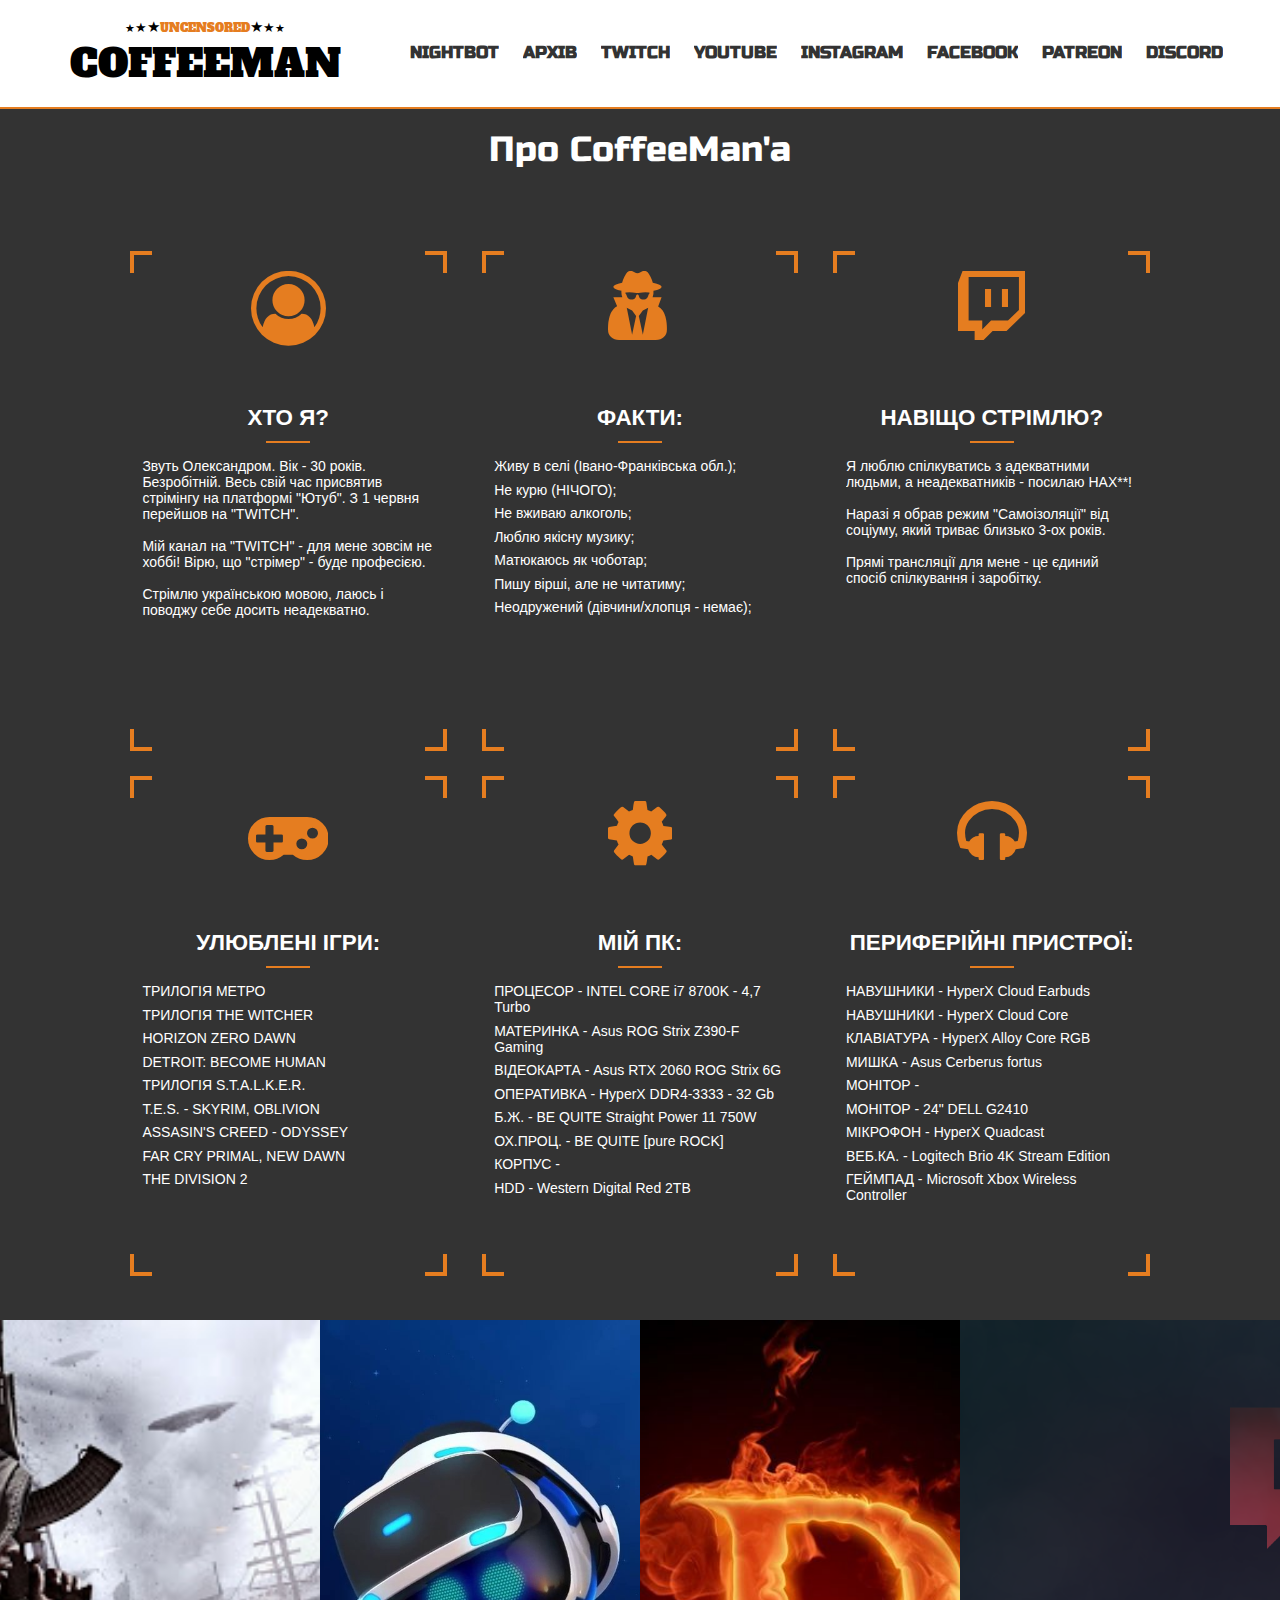
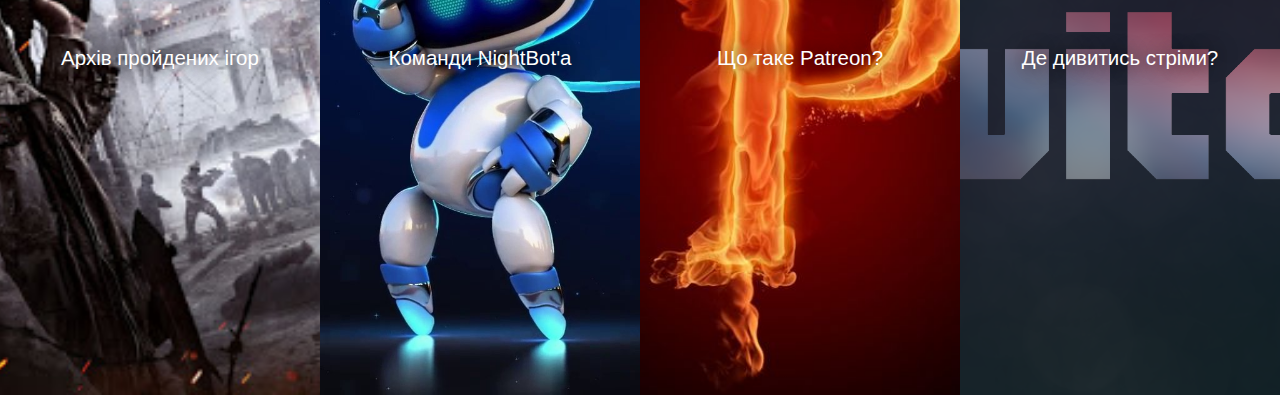
<file: index.html>
<!DOCTYPE html>
<html lang="ua" class="before_loading">
<head>
	<meta charset="UTF-8">
	<meta name="viewport" content="width=device-width, initial-scale=1.0">
	<title>ДІМ КОФІМЕНА</title>
	<link rel="shortcut icon" type="image/x-icon" href="imgs/favicon.ico">
	<link rel="stylesheet" href="styles.css">
	<link href="https://fonts.googleapis.com/css2?family=Alfa+Slab+One&family=Russo+One&family=Staatliches&display=swap" rel="stylesheet">
	<link rel="stylesheet" href="font-awesome-4.7.0/css/font-awesome.min.css">
	<meta name="description" content="Персональний вебсайт україномовного Twitch-стрімера COFFEEMAN">
</head>
<body>

	<div class="preloader">
		<span></span>
		<span></span>
		<span></span>
		<span></span>
		<span></span>
	</div>

	<header class="header">
		<a href="index.html" class="logo_img">
			<div class="unc">
				<span class="first_star">★</span><span class="second_star">★</span><span class="third_star">★</span><span class="uncensored">Uncensored</span><span class="third_star">★</span><span class="second_star">★</span><span class="first_star">★</span>
			</div>
			<span class="coffeeman">Coffeeman</span>
		</a>
		<div class="menu">
			<a href="nightbot" class="nightbot">Nightbot</a>
			<a href="archive" class="archive">Архів</a>
			<a href="https://www.twitch.tv/coffeeman_unc_ua" class="twitch">Twitch</a>
			<a href="https://www.youtube.com/c/COFFEEMAN_UNC" class="youtube">YouTube</a>
			<a href="https://www.instagram.com/coffeeman_unc_ua/" class="instagram">Instagram</a>
			<a href="https://www.facebook.com/groups/COFFEEMAN.ua" class="facebook">Facebook</a>
			<a href="https://www.patreon.com/coffeeman_unc_ua" class="patreon">Patreon</a>
			<a href="https://discord.com/invite/ydeGGbC" class="discord">Discord</a>
		</div>
		<a href="#" class="menu_btn" onclick="change_menu()">
			<span></span>
		</a>
	</header>

	<div class="mobile_menu">
		<a href="nightbot">Nightbot</a>
		<a href="archive">Архів</a>
		<a href="https://www.twitch.tv/coffeeman_unc_ua">Twitch</a>
		<a href="https://www.youtube.com/c/COFFEEMAN_UNC">YouTube</a>
		<a href="https://www.instagram.com/coffeeman_unc_ua/">Instagram</a>
		<a href="https://www.facebook.com/groups/COFFEEMAN.ua">Facebook</a>
		<a href="https://www.patreon.com/coffeeman_unc_ua">Patreon</a>
		<a href="https://discord.com/invite/ydeGGbC">Discord</a>
	</div>

	<div class="jump"></div>

	<div class="content">
		<p class="info">Про CoffeeMan'а</p>
		<div class="card_wrap">
			<div class="card">
				<i class="fa fa-user-circle-o"></i>
				<h5 class="main_text">Хто я?</h5>
				<div class="underBlockLine"></div>
				<p class="secondText">
					Звуть Олександром. Вік - 30 років. Безробітній. Весь свій час присвятив стрімінгу на платформі "Ютуб". З 1 червня перейшов на "TWITCH".<br><br>
					Мій канал на "TWITCH" - для мене зовсім не хоббі! Вірю, що "стрімер" - буде професією.<br><br>
					Стрімлю українською мовою, лаюсь і поводжу себе досить неадекватно.
				</p>
			</div>
			<div class="card">
				<i class="fa fa-user-secret"></i>
				<h5 class="main_text">Факти:</h5>
				<div class="underBlockLine"></div>
				<ul class="secondText">
					<li>Живу в селі (Івано-Франківська обл.);</li>
					<li>Не курю (НІЧОГО);</li>
					<li>Не вживаю алкоголь;</li>
					<li>Люблю якісну музику;</li>
					<li>Матюкаюсь як чоботар;</li>
					<li>Пишу вірші, але не читатиму;</li>
					<li>Неодружений (дівчини/хлопця - немає);</li>
				</ul>
			</div>
			<div class="card">
				<i class="fa fa-twitch"></i>
				<h5 class="main_text">Навіщо стрімлю?</h5>
				<div class="underBlockLine"></div>
				<p class="secondText">
					Я люблю спілкуватись з адекватними людьми, а неадекватників - посилаю НАХ**!<br><br>
					Наразі я обрав режим "Самоізоляції" від соціуму, який триває близько 3-ох років.<br><br>
					Прямі трансляції для мене - це єдиний спосіб спілкування і заробітку.
				</p>
			</div>
			<div class="card">
				<i class="fa fa-gamepad"></i>
				<h5 class="main_text">Улюблені ігри:</h5>
				<div class="underBlockLine"></div>
				<ul class="secondText ttuc">
					<li>Трилогія Метро</li>
					<li>Трилогія The Witcher</li>
					<li>Horizon Zero Dawn</li>
					<li>Detroit: Become Human</li>
					<li>Трилогія S.T.A.L.K.E.R.</li>
					<li>T.E.S. - Skyrim, Oblivion</li>
					<li>Assasin's Creed - Odyssey</li>
					<li>Far Cry Primal, New Dawn</li>
					<li>The Division 2</li>
				</ul>
			</div>
			<div class="card">
				<i class="fa fa-cog"></i>
				<h5 class="main_text">Мій ПК:</h5>
				<div class="underBlockLine"></div>
				<ul class="secondText">
					<li>ПРОЦЕСОР - INTEL CORE i7 8700K - 4,7 Turbo</li>
					<li>МАТЕРИНКА - Asus ROG Strix Z390-F Gaming</li>
					<li>ВІДЕОКАРТА - Asus RTX 2060 ROG Strix 6G </li>
					<li>ОПЕРАТИВКА - HyperX DDR4-3333 - 32 Gb </li>
					<li>Б.Ж. - BE QUITE Straight Power 11 750W </li>
					<li>ОХ.ПРОЦ. - BE QUITE [pure ROCK] </li>
					<li>КОРПУС -  </li>
					<li>HDD - Western Digital Red 2TB</li>
				</ul>
			</div>
			<div class="card">
				<i class="fa fa-headphones"></i>
				<h5 class="main_text">Периферійні пристрої:</h5>
				<div class="underBlockLine"></div>
				<ul class="secondText">
					<li>НАВУШНИКИ - HyperX Cloud Earbuds</li>
					<li>НАВУШНИКИ - HyperX Cloud Core</li>
					<li>КЛАВІАТУРА - HyperX Alloy Core RGB</li>
					<li>МИШКА - Asus Cerberus fortus</li>
					<li>МОНІТОР -</li>
					<li>МОНІТОР - 24" DELL G2410</li>
					<li>МІКРОФОН - HyperX Quadcast </li>
					<li>ВЕБ.КА. - Logitech Brio 4K Stream Edition</li>
					<li>ГЕЙМПАД - Microsoft Xbox Wireless Controller</li>
				</ul>
			</div>
		</div>
	</div>

	<div class="slider">
		<div class="slider_item slider_item-1" onclick="open_slider_1()">
			<span>Архів пройдених ігор</span>
		</div>
		<div class="slider_item slider_item-2" onclick="open_slider_2()">
			<span>Команди NightBot'а</span>
		</div>
		<div class="slider_item slider_item-3" onclick="open_slider_3()">
			<span>Що таке Patreon?</span>
		</div>
		<div class="slider_item slider_item-4" onclick="open_slider_4()">
			<span>Де дивитись стріми?</span>
		</div>
	</div>

	<script src="jquery.min.js"></script>
	<script src="scripts.js"></script>

</body>
</html>
</file>
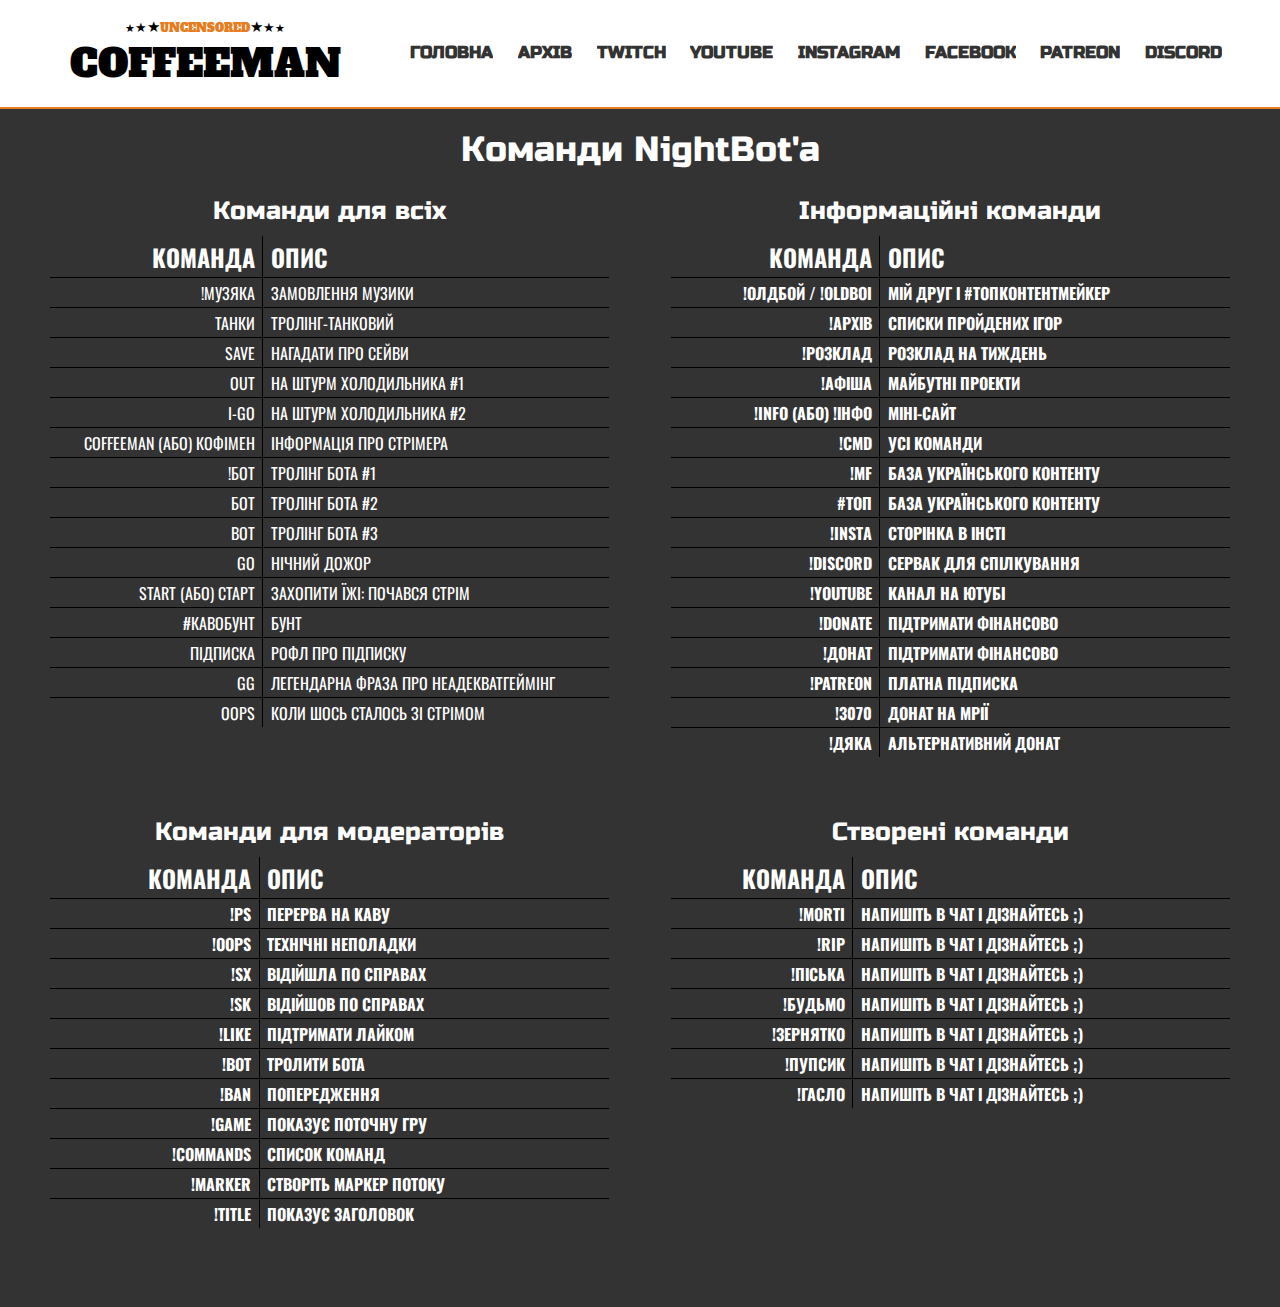
<file: nightbot.html>
<!DOCTYPE html>
<html lang="ua" class="before_loading">
<head>
	<meta charset="UTF-8">
	<meta name="viewport" content="width=device-width, initial-scale=1.0">
	<title>КОМАНДИ NIGHTBOT'У</title>
	<link rel="shortcut icon" type="image/x-icon" href="imgs/favicon.ico">
	<link rel="stylesheet" href="styles.css">
	<link href="https://fonts.googleapis.com/css2?family=Alfa+Slab+One&family=Russo+One&family=Staatliches&display=swap" rel="stylesheet">
	<link href="https://fonts.googleapis.com/css2?family=Oswald:wght@200;300;400;500;600;700&display=swap" rel="stylesheet">
	<link rel="stylesheet" href="font-awesome-4.7.0/css/font-awesome.min.css">
	<meta name="description" content="Персональний вебсайт україномовного Twitch-стрімера COFFEEMAN">
</head>
<body>

	<div class="preloader">
		<span></span>
		<span></span>
		<span></span>
		<span></span>
		<span></span>
	</div>

	<header class="header">
		<a href="index.html" class="logo_img">
			<div class="unc">
				<span class="first_star">★</span><span class="second_star">★</span><span class="third_star">★</span><span class="uncensored">Uncensored</span><span class="third_star">★</span><span class="second_star">★</span><span class="first_star">★</span>
			</div>
			<span class="coffeeman">Coffeeman</span>
		</a>
		<div class="menu">
			<a href="index" class="main">Головна</a>
			<a href="archive" class="archive">Архів</a>
			<a href="https://www.twitch.tv/coffeeman_unc_ua" class="twitch">Twitch</a>
			<a href="https://www.youtube.com/c/COFFEEMAN_UNC" class="youtube">YouTube</a>
			<a href="https://www.instagram.com/coffeeman_unc_ua/" class="instagram">Instagram</a>
			<a href="https://www.facebook.com/groups/COFFEEMAN.ua" class="facebook">Facebook</a>
			<a href="https://www.patreon.com/coffeeman_unc_ua" class="patreon">Patreon</a>
			<a href="https://discord.com/invite/ydeGGbC" class="discord">Discord</a>
		</div>
		<a href="#" class="menu_btn" onclick="change_menu()">
			<span></span>
		</a>
	</header>

	<div class="mobile_menu">
		<a href="index">Головна</a>
		<a href="archive">Архів</a>
		<a href="https://www.twitch.tv/coffeeman_unc_ua">Twitch</a>
		<a href="https://www.youtube.com/c/COFFEEMAN_UNC">YouTube</a>
		<a href="https://www.instagram.com/coffeeman_unc_ua/">Instagram</a>
		<a href="https://www.facebook.com/groups/COFFEEMAN.ua">Facebook</a>
		<a href="https://www.patreon.com/coffeeman_unc_ua">Patreon</a>
		<a href="https://discord.com/invite/ydeGGbC">Discord</a>
	</div>

	<div class="jump"></div>

	<div class="content">
		<p class="info">Команди NightBot'а</p>
		<div class="nightbot_wrapper">
			<div class="nightbot_table nightbot_table-1">
				<div class="nightbot_table-text">Команди для всіх</div>
				<table class="nightbot_table-table">
					<tr class="nightbot_table-main">
						<th class="tar">Команда</th>
						<th class="tal">Опис</th>
					</tr>
					<tr class="nightbot_table-secondary">
						<td class="tar">!МУЗЯКА</td>
						<td class="tal">ЗАМОВЛЕННЯ МУЗИКИ</td>
					</tr>
					<tr class="nightbot_table-secondary">
						<td class="tar">ТАНКИ</td>
						<td class="tal">ТРОЛІНГ-ТАНКОВИЙ</td>
					</tr>
					<tr class="nightbot_table-secondary">
						<td class="tar">SAVE</td>
						<td class="tal">НАГАДАТИ ПРО СЕЙВИ</td>
					</tr>
					<tr class="nightbot_table-secondary">
						<td class="tar">OUT</td>
						<td class="tal">НА ШТУРМ ХОЛОДИЛЬНИКА #1</td>
					</tr>
					<tr class="nightbot_table-secondary">
						<td class="tar">I-GO</td>
						<td class="tal">НА ШТУРМ ХОЛОДИЛЬНИКА #2</td>
					</tr>
					<tr class="nightbot_table-secondary">
						<td class="tar">COFFEEMAN (АБО) КОФІМЕН</td>
						<td class="tal">ІНФОРМАЦІЯ ПРО СТРІМЕРА</td>
					</tr>
					<tr class="nightbot_table-secondary">
						<td class="tar">!БОТ</td>
						<td class="tal">ТРОЛІНГ БОТА #1</td>
					</tr>
					<tr class="nightbot_table-secondary">
						<td class="tar">БОТ</td>
						<td class="tal">ТРОЛІНГ БОТА #2</td>
					</tr>
					<tr class="nightbot_table-secondary">
						<td class="tar">BOT</td>
						<td class="tal">ТРОЛІНГ БОТА #3</td>
					</tr>
					<tr class="nightbot_table-secondary">
						<td class="tar">GO</td>
						<td class="tal">НІЧНИЙ ДОЖОР</td>
					</tr>
					<tr class="nightbot_table-secondary">
						<td class="tar">START (АБО) СТАРТ</td>
						<td class="tal">ЗАХОПИТИ ЇЖІ: ПОЧАВСЯ СТРІМ</td>
					</tr>
					<tr class="nightbot_table-secondary">
						<td class="tar">#КАВОБУНТ</td>
						<td class="tal">БУНТ</td>
					</tr>
					<tr class="nightbot_table-secondary">
						<td class="tar">ПІДПИСКА</td>
						<td class="tal">РОФЛ ПРО ПІДПИСКУ</td>
					</tr>
					<tr class="nightbot_table-secondary">
						<td class="tar">GG</td>
						<td class="tal">ЛЕГЕНДАРНА ФРАЗА ПРО НЕАДЕКВАТГЕЙМІНГ</td>
					</tr>
					<tr class="nightbot_table-secondary">
						<td class="tar">OOPS</td>
						<td class="tal">КОЛИ ШОСЬ СТАЛОСЬ ЗІ СТРІМОМ</td>
					</tr>
				</table>
			</div>
			<div class="nightbot_table nightbot_table-4">
				<div class="nightbot_table-text">Інформаційні команди</div>
				<table class="nightbot_table-table">
					<tr class="nightbot_table-main">
						<th class="tar">Команда</th>
						<th class="tal">Опис</th>
					</tr>
					<tr class="nightbot_table-secondary">
						<th class="tar">!ОЛДБОЙ / !OLDBOI</th>
						<th class="tal">МІЙ ДРУГ І #ТОПКОНТЕНТМЕЙКЕР</th>
					</tr>
					<tr class="nightbot_table-secondary">
						<th class="tar">!АРХІВ</th>
						<th class="tal">СПИСКИ ПРОЙДЕНИХ ІГОР</th>
					</tr>
					<tr class="nightbot_table-secondary">
						<th class="tar">!РОЗКЛАД</th>
						<th class="tal">РОЗКЛАД НА ТИЖДЕНЬ</th>
					</tr>
					<tr class="nightbot_table-secondary">
						<th class="tar">!АФІША</th>
						<th class="tal">МАЙБУТНІ ПРОЕКТИ</th>
					</tr>
					<tr class="nightbot_table-secondary">
						<th class="tar">!INFO (АБО) !ІНФО</th>
						<th class="tal">МІНІ-САЙТ</th>
					</tr>
					<tr class="nightbot_table-secondary">
						<th class="tar">!CMD</th>
						<th class="tal">УСІ КОМАНДИ</th>
					</tr>
					<tr class="nightbot_table-secondary">
						<th class="tar">!MF</th>
						<th class="tal">БАЗА УКРАЇНСЬКОГО КОНТЕНТУ</th>
					</tr>
					<tr class="nightbot_table-secondary">
						<th class="tar">#ТОП</th>
						<th class="tal">БАЗА УКРАЇНСЬКОГО КОНТЕНТУ</th>
					</tr>
					<tr class="nightbot_table-secondary">
						<th class="tar">!INSTА</th>
						<th class="tal">СТОРІНКА В ІНСТІ</th>
					</tr>
					<tr class="nightbot_table-secondary">
						<th class="tar">!DISCORD</th>
						<th class="tal">СЕРВАК ДЛЯ СПІЛКУВАННЯ</th>
					</tr>
					<tr class="nightbot_table-secondary">
						<th class="tar">!YOUTUBE</th>
						<th class="tal">КАНАЛ НА ЮТУБІ</th>
					</tr>
					<tr class="nightbot_table-secondary">
						<th class="tar">!DONATE</th>
						<th class="tal">ПІДТРИМАТИ ФІНАНСОВО</th>
					</tr>
					<tr class="nightbot_table-secondary">
						<th class="tar">!ДОНАТ</th>
						<th class="tal">ПІДТРИМАТИ ФІНАНСОВО</th>
					</tr>
					<tr class="nightbot_table-secondary">
						<th class="tar">!PATREON</th>
						<th class="tal">ПЛАТНА ПІДПИСКА</th>
					</tr>
					<tr class="nightbot_table-secondary">
						<th class="tar">!3070</th>
						<th class="tal">ДОНАТ НА МРІЇ</th>
					</tr>
					<tr class="nightbot_table-secondary">
						<th class="tar">!ДЯКА</th>
						<th class="tal">АЛЬТЕРНАТИВНИЙ ДОНАТ</th>
					</tr>
				</table>
			</div>
			<div class="nightbot_table nightbot_table-2">
				<div class="nightbot_table-text">Команди для модераторів</div>
				<table class="nightbot_table-table">
					<tr class="nightbot_table-main">
						<th class="tar">Команда</th>
						<th class="tal">Опис</th>
					</tr>
					<tr class="nightbot_table-secondary">
						<th class="tar">!PS</th>
						<th class="tal">ПЕРЕРВА НА КАВУ</th>
					</tr>
					<tr class="nightbot_table-secondary">
						<th class="tar">!OOPS</th>
						<th class="tal">ТЕХНІЧНІ НЕПОЛАДКИ</th>
					</tr>
					<tr class="nightbot_table-secondary">
						<th class="tar">!SX</th>
						<th class="tal">ВІДІЙШЛА ПО СПРАВАХ</th>
					</tr>
					<tr class="nightbot_table-secondary">
						<th class="tar">!SK</th>
						<th class="tal">ВІДІЙШОВ ПО СПРАВАХ</th>
					</tr>
					<tr class="nightbot_table-secondary">
						<th class="tar">!LIKE</th>
						<th class="tal">ПІДТРИМАТИ ЛАЙКОМ</th>
					</tr>
					<tr class="nightbot_table-secondary">
						<th class="tar">!BOT</th>
						<th class="tal">ТРОЛИТИ БОТА</th>
					</tr>
					<tr class="nightbot_table-secondary">
						<th class="tar">!BAN</th>
						<th class="tal">ПОПЕРЕДЖЕННЯ</th>
					</tr>
					<tr class="nightbot_table-secondary">
						<th class="tar">!GAME</th>
						<th class="tal">ПОКАЗУЄ ПОТОЧНУ ГРУ</th>
					</tr>
					<tr class="nightbot_table-secondary">
						<th class="tar">!COMMANDS</th>
						<th class="tal">СПИСОК КОМАНД</th>
					</tr>
					<tr class="nightbot_table-secondary">
						<th class="tar">!MARKER</th>
						<th class="tal">СТВОРІТЬ МАРКЕР ПОТОКУ</th>
					</tr>
					<tr class="nightbot_table-secondary">
						<th class="tar">!TITLE</th>
						<th class="tal">ПОКАЗУЄ ЗАГОЛОВОК</th>
					</tr>
				</table>
			</div>
			<div class="nightbot_table nightbot_table-3">
				<div class="nightbot_table-text">Створені команди</div>
				<table class="nightbot_table-table">
					<tr class="nightbot_table-main">
						<th class="tar">Команда</th>
						<th class="tal">Опис</th>
					</tr>
					<tr class="nightbot_table-secondary">
						<th class="tar">!MORTI</th>
						<th class="tal">НАПИШІТЬ В ЧАТ І ДІЗНАЙТЕСЬ ;)</th>
					</tr>
					<tr class="nightbot_table-secondary">
						<th class="tar">!RIP</th>
						<th class="tal">НАПИШІТЬ В ЧАТ І ДІЗНАЙТЕСЬ ;)</th>
					</tr>
					<tr class="nightbot_table-secondary">
						<th class="tar">!ПІСЬКА</th>
						<th class="tal">НАПИШІТЬ В ЧАТ І ДІЗНАЙТЕСЬ ;)</th>
					</tr>
					<tr class="nightbot_table-secondary">
						<th class="tar">!БУДЬМО</th>
						<th class="tal">НАПИШІТЬ В ЧАТ І ДІЗНАЙТЕСЬ ;)</th>
					</tr>
					<tr class="nightbot_table-secondary">
						<th class="tar">!ЗЕРНЯТКО</th>
						<th class="tal">НАПИШІТЬ В ЧАТ І ДІЗНАЙТЕСЬ ;)</th>
					</tr>
					<tr class="nightbot_table-secondary">
						<th class="tar">!ПУПСИК</th>
						<th class="tal">НАПИШІТЬ В ЧАТ І ДІЗНАЙТЕСЬ ;)</th>
					</tr>
					<tr class="nightbot_table-secondary">
						<th class="tar">!ГАСЛО</th>
						<th class="tal">НАПИШІТЬ В ЧАТ І ДІЗНАЙТЕСЬ ;)</th>
					</tr>
				</table>
			</div>
		</div>
	</div>

	<script src="jquery.min.js"></script>
	<script src="scripts.js"></script>

</body>
</html>
</file>
<file: styles.css>
* {
	margin: 0;
	padding: 0;
	overflow-x: hidden;
	font-family: "Open Sans", Helvetica, Arial, sans-serif;
	color: #fff;
}

body {
	background-color: #333;
}

th {
	text-align: left;
}

html.before_loading {
	overflow-y: hidden;
}

*::selection {
	background: #e57d20;
	color: #000;
}

.main_text::selection, .secondText::selection, ul.secondText li::selection {
	background-color: #000;
	color: #ccc;
	text-shadow: none;
}

::-webkit-scrollbar-button {
	background-image:url('');
	background-repeat:no-repeat;
	width:10px;
	height:0px;
}

::-webkit-scrollbar-track {
	background-color: #333;
}

::-webkit-scrollbar-thumb {
	-webkit-border-radius: 0px;
	border-radius: 10px;
	background-color: #ff6a07;
}


::-webkit-scrollbar-thumb:hover{
	background-color: #cc5405;
}

::-webkit-resizer{
	background-image:url('');
	background-repeat:no-repeat;
	width:6px;
	height:0px;
}

::-webkit-scrollbar{
	width: 10px;
}

.ttuc {
	text-transform: uppercase;
}

body.before_loading {
	overflow: hidden;
}

.jump {
	width: 100%;
	height: 110px;
}

.preloader {
	width: 100vw;
	height: 100vh;
	background-color: #000;
	z-index: 9999;
	position: fixed;
	left: 0;
	top: 0;
	display: flex;
	justify-content: center;
	align-items: center;
}

.preloader span {
	display: block;
	height: 15px;
	width: 15px;
	background-color: #19e3d5;
	margin: 0 7px;
	border-radius: 10px;
	animation: 1.2s preloaderAnimation infinite;
}

.preloader span:first-child {
	animation-delay: .15s;
}

.preloader span:nth-child(2) {
	animation-delay: .3s;
}

.preloader span:nth-child(3) {
	animation-delay: .45s;
}

.preloader span:nth-child(4) {
	animation-delay: .6s;
}

.preloader span:last-child {
	animation-delay: .75s;
}

.loaded_hiding {
	transition: 1s;
	opacity: 0;
}

.loaded {
	display: none;
}

header {
	position: fixed;
	left: 0;
	top: 0;
	display: flex;
	justify-content: space-evenly;
	width: calc(100vw - 50px);
	padding-bottom: 16px;
	padding-top: 16px;
	padding-left: 25px;
	padding-right: 25px;
	align-items: center;
	border-bottom: 2.5px solid #e57d20;
	background-color: #fff;
	height: 75px;
	z-index: 99;
	overflow: hidden;
}

.logo_img {
	width: calc( 30% - 25px );
	display: flex;
	align-items: center;
	justify-content: flex-end;
	overflow-y: hidden;
	flex-direction: column;
	font-size: 1vw;
	transition: .25s;
	text-decoration: none;
}

.unc, .coffeeman {
	text-transform: uppercase;
}

.unc span {
	margin: 0;
}

.first_star {
	font-size: 0.85vw;
	color: #000 !important;
}

.second_star {
	font-size: 1vw;
	color: #000 !important;
}

.third_star {
	font-size: 1.15vw;
	color: #000 !important;
}

.uncensored {
	font-size: .9vw;
}

.coffeeman {
	font-size: 3vw;
	color: #000 !important;
}

.logo_img span {
	color: #e57d20;
	font-family: "Alfa Slab One", cursive;;
}

.logo_img:hover {
	transform: scale(1.1);
}

.menu {
	display: flex;
	justify-content: space-evenly;
	width: 70%;
	height: 1.35em;
	font-size: 1.35vw;
	overflow-x: visible;
}

.menu a {
	text-decoration: none;
	color: #000;
	font-weight: 700;
	text-transform: uppercase;
	color: #333;
	position: relative;
	transition: 0.2s;
	border-radius: 2.5px;
	font-family: "Russo One", sans-serif;
}

.menu a.nightbot:hover {
	color: #b05d15;
}

.menu a.nightbot::before {
	background-color: #b05d15;
}

.menu a.twitch:hover {
	color: #6441a5;
}

.menu a.twitch::before {
	background-color: #6441a5;
}

.menu a.youtube:hover {
	color: #c4302b;
}

.menu a.youtube::before {
	background-color: #c4302b;
}

.menu a.instagram:hover {
	color: #C13584;
}

.menu a.instagram::before {
	background-color: #C13584;
}

.menu a.facebook:hover {
	color: #4267B2;
}

.menu a.facebook::before {
	background-color: #4267B2;
}

.menu a.patreon:hover {
	color: #f96854;
}

.menu a.patreon::before {
	background-color: #f96854;
}

.menu a.discord:hover {
	color: #7289DA;
}

.menu a.discord::before {
	background-color: #7289DA;
}

.menu a.archive:hover {
	color: #23751e;
}

.menu a.archive::before {
	background-color: #23751e;
}

.menu a.main:hover {
	color: #95964b;
}

.menu a.main::before {
	background-color: #95964b;
}

.menu a::before {
	content: '';
	right: 0;
	bottom: 0;
	position: absolute;
	width: 0%;
	height: 0.15em;
	transition: 0.2s;
}

.menu a:hover:before {
	width: 100%;
	left: 0;
}

.menu_btn {
	width: 75px;
	height: 75px;
	background-color: #333;
	border-radius: 50% !important;
	position: relative;
	display: none;
	justify-content: center;
	align-items: center;
	position: fixed;
	top: 16px;
	right: 16px;
}

.menu_btn span,
.menu_btn span::before,
.menu_btn span::after {
	position: absolute;
	width: 25px;
	height: 3px;
	background-color: #fff;
	overflow: visible;
}

.menu_btn span::before,
.menu_btn span::after {
	content: '';
	transition: 0.2s;
}

.menu_btn span::before {
	transform: translateY(-6px);
}

.menu_btn span::after {
	transform: translateY(6px);
}

.menu_active span {
	background-color: #333;
}

.menu_active span::before {
	transform: rotate(45deg);
}

.menu_active span::after {
	transform: rotate(-45deg);
}

.mobile_menu {
	width: 100vw;
	min-height: 1vh;
	background-color: #fff;
	position: fixed;
	z-index: 80;
	margin-top: 109.5px;
	transform: translateY(-100%);
	display: none;
	flex-direction: column;
	overflow: visible;
}

.mobile_transition {
	transition: 0.6s;
}

.mobile_menu_active {
	transform: translateY(0);
}

.mobile_menu a {
	color: #333;
	text-decoration: none;
	margin-left: 25px;
	margin-top: 15px;
	margin-bottom: 15px;
	font-size: 3vw;
	font-family: "Russo One", sans-serif;
	position: relative;
}

.content {
	padding: 1.5vw;
	display: flex;
	justify-content: center;
	align-items: center;
	flex-direction: column;
}

.info {
	font-family: "Russo One", sans-serif;
	font-size: 35px;
	text-align: center;
}

.card_wrap {
	display: flex;
	align-items: center;
	justify-content: space-around;
	width: 85%;
	padding-top: 80px;
	flex-wrap: wrap;
}

.card {
	padding-left: 12.5px;
	padding-right: 12.5px;
	width: 30%;
	height: 500px;
	box-sizing: border-box;
	position: relative;
	transition: .6s;
	text-align: center;
	margin-bottom: 25px;
}

.card:hover {
	background-color: #e57d20;
	transition: 0s;
}

.card:hover i {
	color: #fff;
	transition: 0s;
}

.card:hover .underBlockLine {
	border-color: #fff;
	transition: 0s;
}

.card::before {
	left: 0px;
	top: 0px;
	border-width: 4px 0 0 4px;
}

.card::after {
	right: 0px;
	top: 0px;
	border-width: 4px 4px 0 0;
}

.underBlockLine::before {
	left: 0px;
	bottom: 0px;
	border-width: 0 0 4px 4px;
}

.underBlockLine::after {
	right: 0px;
	bottom: 0px;
	border-width: 0 4px 4px 0;
}

.card::before,
.card::after,
.underBlockLine::before,
.underBlockLine::after {
	content: '';
	position: absolute;
	width: 18px;
	height: 18px;
	border-color: #e57d20;
	border-style: solid;
}

.card i {
	color: #e57d20;
	font-size: 75px;
	margin-top: 20px;
	transition: .6s;
	height: 75px;
}

h5.main_text {
	color: #fff;
	margin-top: 55px;
	font-size: 1.75vw;
	text-transform: uppercase;
	text-align: center;
}

.underBlockLine {
	height: 0;
	width: 15%;
	margin: auto;
	border-top: 2px solid #e57d20;
	margin-top: 10px;
	transition: .6s;
}

.secondText {
	color: #fff;
	font-size: 14px;
	margin-top: 15px;
	text-align: left;
}

ul.secondText li {
	margin-top: 7.5px;
	display: list-item;
}

ul.secondText {
	list-style-type: circle;
	overflow: visible;
}

.slider {
	display: flex;
	justify-content: center;
	align-items: center;
}

.slider_item {
	flex-basis: 25%;
	display: flex;
	align-items: center;
	justify-content: center;
	width: 100vw;
	height: 75vh;
	font-size: 1.6vw;
	transition: 0.2s;
	flex-direction: column;
	overflow: visible;
	cursor: pointer;
}

.slider_item span {
	text-shadow: 0px 0px 20px #000;
	overflow: visible;
}

.slider_item:hover {
	font-weight: 700;
}

.slider_item-1 {
	background: url(imgs/1.png) no-repeat center center;
	background-size: cover;
}

.slider_item-2 {
	background: url(imgs/2.png) no-repeat center center;
	background-size: cover;
}

.slider_item-3 {
	background: url(imgs/3.png) no-repeat center center;
	background-size: cover;
}

.slider_item-4 {
	background: url(imgs/4.png) no-repeat center center;
	background-size: cover;
}

.slider_link {
	text-decoration: none;
	overflow: visible;
}

.slider_text {
	width: 75%;
	margin: 15px;
	font-size: 1.35vw;
	border: 1px solid #23751e;
	box-shadow: 0px 0px 10px #23751e;
	padding: 15px;
	border-radius: 10px;
	background-color: rgba(0, 0, 0, 0.6);
	
}

.slider_button {
	padding: 15px;
	margin-top: 12.5px;
	border-radius: 20px;
	border: 3px solid #1c54ad;
	box-shadow: 0px 0px 50px #1c54ad;
	cursor: pointer;
	background-color: #fff;
	overflow: visible !important;
	transition: 0.4s;
	display: flex;
	align-items: center;
	justify-content: center;
	font-size: 2vw;
	color: #000;
}

.a_slider_button {
	text-decoration: none;
	overflow: visible;
}

.slider_button:hover {
	background-color: #2062c9;
	color: #fff;
}

.slider_item-active {
	font-weight: 700;
	flex-basis: 50%;
	cursor: auto;
}

.archive_wrapper {
	width: 80%;
	margin-left: auto;
	margin-right: auto;
	margin-top: 15px;
	margin-bottom: 20px;
	display: flex;
	justify-content: center;
	align-items: center;
	flex-direction: column;
}

.archive_item {
	width: 100%;
	background-color: #222;
	display: flex;
	margin-top: 7.5px;
}

.archive_img {
	width: 10vw;
	height: 10vw;
	border-radius: 50%;
	margin-top: 30px;
	margin-bottom: 30px;
	margin-left: 7.5%;
	object-fit: cover;
}

.archive_text {
	display: flex;
	flex-direction: column;
	justify-content: center;
	margin-left: 5%;
	width: 50%;
	overflow: visible;
}

.archive_text-title {
	text-transform: uppercase;
	text-align: center;
	font-family: "Staatliches", cursive;
	font-size: 3vw;
	letter-spacing: 2px;
	overflow: visible;
}

.archive_text-title::selection {
	text-shadow: 0px 0px .2em #000, 0px 0px 1em #000, 0px 0px 2em #000;
}

.archive_text-desc {
	text-align: center;
	font-size: 1.05vw;
}

.archive_link-wrapper {
	width: 25%;
	display: flex;
	justify-content: center;
	align-items: center;
	overflow: visible;
}

.archive_link {
	display: flex;
	justify-content: center;
	align-items: center;
	text-decoration: none;
	overflow: visible;
}

.archive_button {
	font-size: 1.5vw;
	padding: 20px;
	border-radius: 20px;
	transition: 0.4s;
	overflow: visible;
	width: 100%;
	display: flex;
	justify-content: center;
	align-items: center;
}

.nightbot_table-text {
	font-family: "Russo One", sans-serif;
	font-size: 25px;
	text-align: center;
}

.nightbot_wrapper {
	width: 100%;
	display: flex;
	justify-content: space-around;
	align-items: flex-start;
	margin-top: 25px;
	flex-wrap: wrap;
}

.nightbot_table {
	width: 45%;
	margin-bottom: 60px;
}

.nightbot_table-table {
	width: 100%;
	margin-top: 10px;
	border-collapse: collapse;
}

.nightbot_table-table th, .nightbot_table-table td {
	font-family: 'Oswald', sans-serif;
}

.nightbot_table-table th::selection, .nightbot_table-table td::selection {
	text-shadow: none;
}

.nightbot_table-main {
	font-size: 1.5em;
	text-transform: uppercase;
	transition: .15s;

}

.nightbot_table-secondary {
	border-top: 1px solid #000;
	transition: .15s;
}

.nightbot_table-1 .nightbot_table-secondary:hover, .nightbot_table-1 .nightbot_table-main:hover {
	background-color: #e57d20;
	text-shadow: 0px 0px 3px #000, 0px 0px 5px #000, 0px 0px 10px #000, 0px 0px 15px #000;
}

.nightbot_table-2 .nightbot_table-secondary:hover, .nightbot_table-2 .nightbot_table-main:hover {
	background-color: #9a20e5;
	text-shadow: 0px 0px 3px #000, 0px 0px 5px #000, 0px 0px 10px #000, 0px 0px 15px #000;
}

.nightbot_table-3 .nightbot_table-secondary:hover, .nightbot_table-3 .nightbot_table-main:hover {
	background-color: #20e5aa;
	text-shadow: 0px 0px 3px #000, 0px 0px 5px #000, 0px 0px 10px #000, 0px 0px 15px #000;
}

.nightbot_table-4 .nightbot_table-secondary:hover, .nightbot_table-4 .nightbot_table-main:hover {
	background-color: #9ae520;
	text-shadow: 0px 0px 3px #000, 0px 0px 5px #000, 0px 0px 10px #000, 0px 0px 15px #000;
}

.tar {
	text-align: right;
	padding-right: 7.5px;
	padding-top: 2.5px;
	padding-bottom: 2.5px;
	border-right: 1px solid #000;
}

.tal {
	text-align-last: left;
	padding-left: 7.5px;
	padding-top: 2.5px;
	padding-bottom: 2.5px;
}

/* BREAKPOINTS */

/* Large desktops and laptops */
@media screen and (min-width: 1200px) {

	.card {
		width: 30%;
	}

}

/* Landscape tablets and medium desktops */
@media screen and (max-width: 1199px) {

	.card {
		width: 47.5%;
	}

	h5.main_text {
		font-size: 21.2px !important;
	}

}

/* Portrait tablets and small desktops */
@media screen and (max-width: 991px) {

	.archive_item {
		flex-direction: column;
		align-items: center;
	}

	.archive_img {
		margin-left: 0;
		height: 20vw;
		width: 20vw;
	}

	.archive_text {
		margin-left: 0;
		width: 80%;
	}

	.archive_text-title {
		font-size: 6vw;
	}

	.archive_text-desc {
		font-size: 2.1vw;
	}

	.archive_link {
		margin-right: 0;
		margin-bottom: 15px;
		margin-top: 15px;
		overflow: visible;
	}

	.archive_button {
		font-size: 3vw;
	}

	.nightbot_table {
		width: 80%;
		margin-bottom: 60px;
	}

}

/* Landscape phones and portrait tablets */
@media screen and (max-width: 767px) {

	.card {
		width: 100%;
	}

	.menu {
		display: none;
	}

	a.logo_img {
		width: calc(100% - 75px);
	}

	.menu_btn {
		display: flex;
	}

	.mobile_menu {
		display: flex;
	}

	.first_star {
		font-size: 1.7vw;
	}

	.second_star {
		font-size: 2vw;
	}

	.third_star {
		font-size: 2.3vw;
	}

	.uncensored {
		font-size: 1.8vw;
	}

	.coffeeman {
		font-size: 6vw;
	}

	.slider {
		flex-flow: column;
		height: calc(100vh - 110px);
	}

	.slider_item {
		width: 100%;
		height: 25%;
		font-size: 4vw;
	}

	.slider_text {
		font-size: 1.75vw;
	}

}

/* Portrait phones and smaller */
@media screen and (max-width: 480px) {

	header {
		justify-content: start;
	}

}

/* KEYFRAMES */

@keyframes preloaderAnimation {

	0% {
		height: 15px;
		background: #19e3d5;
	}

	50% {
		height: 60px;
		background: #d33deb;
	}

	100% {
		height: 15px;
		background: #19e3d5;
	}
	
}
</file>
